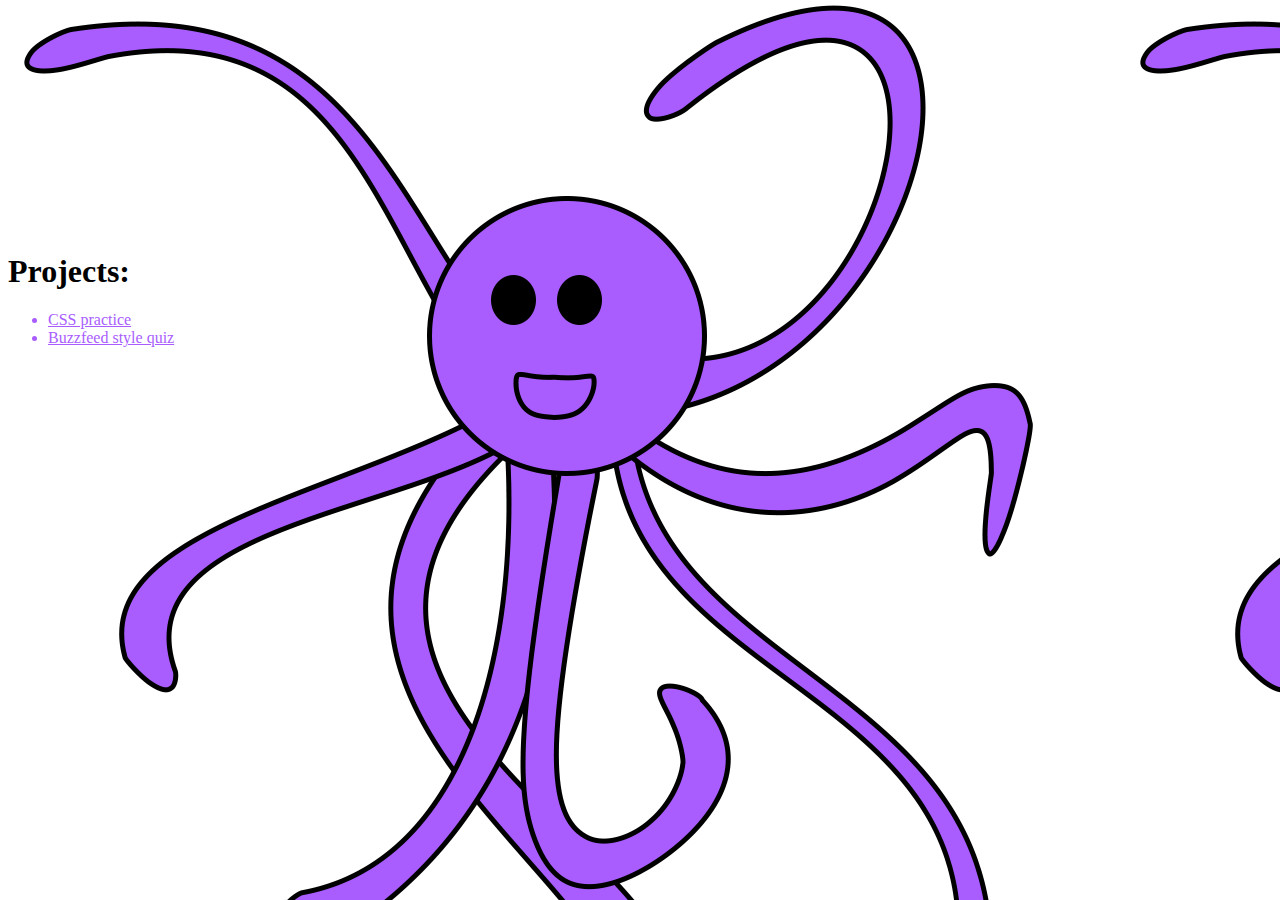
<file: index.html>
<style>
	li, a{
		color:#a95dff;
	}
</style>

<body style="background-image:url('octopus.png');">


<div style="margin-top:20%;">
	<h1>Projects:</h1>
	<ul>
		<li><a href="/survey">CSS practice</a></li>
		<li><a href="/quiz">Buzzfeed style quiz</a></li>
	</ul>

</div>

</div>
</file>
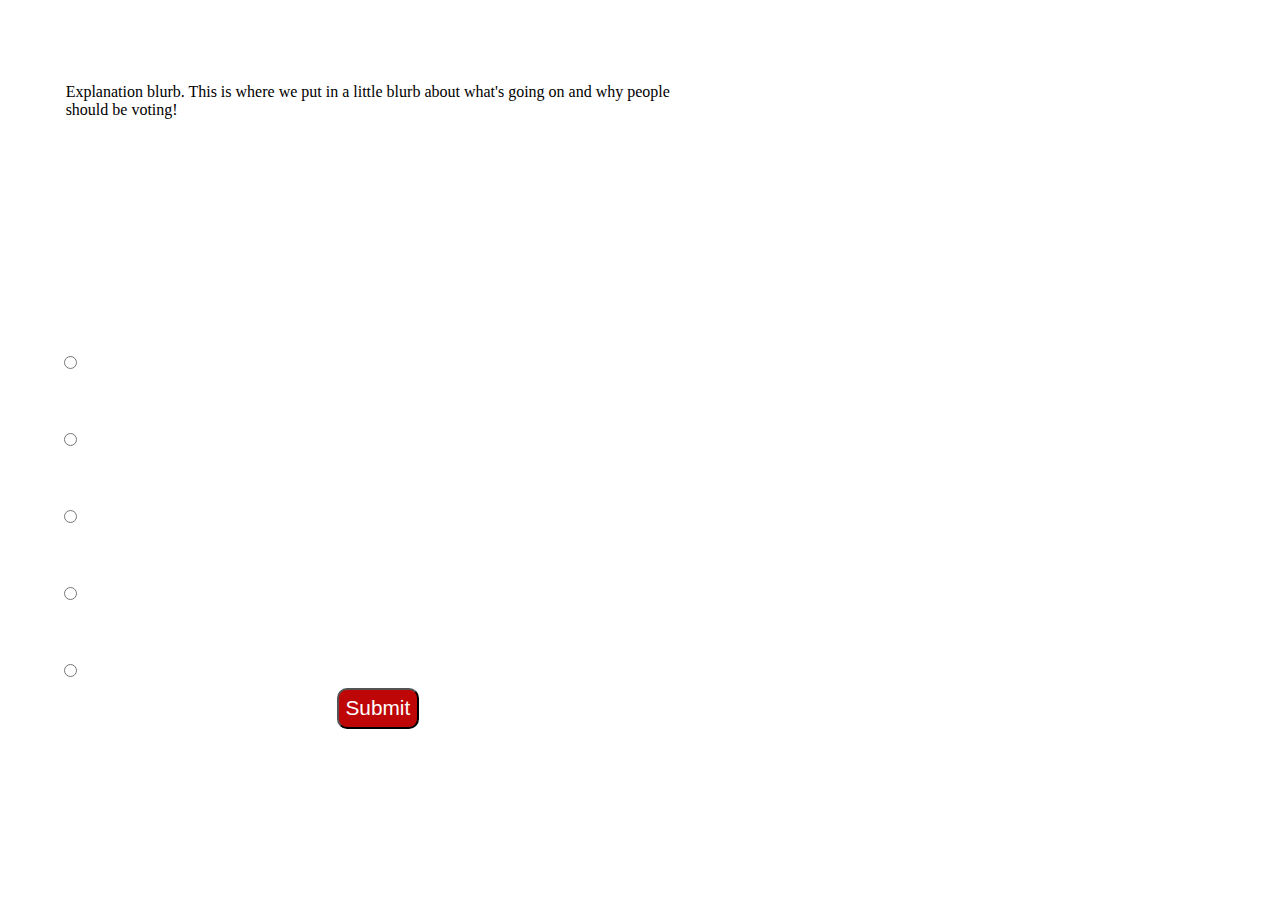
<file: Vote_train.html>
<!--


<iframe width="80%" height="100" scrolling="no" frameborder="no" src="https://w.soundcloud.com/player/?url=INSERT_URL_HERE&amp;color=be0606&amp;auto_play=false&amp;hide_related=false&amp;show_comments=true&amp;show_user=true&amp;show_reposts=false"></iframe>


-->

<head>


<style type="text/css">

body{
	background-image:url('http://www.globalpovertyproject.com/wp-content/uploads/2015/03/140422_PL_Train_0920.jpg');
	background-position:fixed;
	background-repeat:no-repeat;
	-webkit-background-size: cover;
	-moz-background-size: cover;
	-o-background-size: cover;
	background-size: cover;
}

#vote{
	margin-left:3%;
	margin-right:45%;
	margin-top:5%;
}

form{
	margin-top:25%;
	margin-left:1%;
}

.required-message{
	display:none;
	color:#be0606;
}

.ss-choices{
	list-style-type:none;

}

.ss-question-list, .ss-form-entry, .ss-choices{
	padding:0%;
	margin:0%;
}

.ss-choice-item{
	padding:1%;
}

#ss-submit{
	text-align:center;
	margin:auto;
	background-color:#be0606;
	color:white;
	padding:1%;
	border-radius:10px;
	font-size:1.3em;
}



.error, .required, .errorbox-bad {
  border-color: rgb(196,59,29);
}

@media screen and (-webkit-device-pixel-ratio: 2) {
.ss-logo-image {
  background-image: url('//ssl.gstatic.com/docs/forms/forms_logo_small_dark_2x.png');
}

	@media(max-width:750px){
		#vote{
			margin-left:1%;
			margin-right:1%;
		}
	}
}

</style>

<script>
	function verify(){
		$('.required-message').css('display','none');
		
		var radio_buttons = $('.ss-q-radio');
		
		for(i=0; i<5; i++){
			if(radio_buttons[i].checked == true){
				return true;
			}
		}
		
		$('.required-message').css('display','block');
		return false;
	}
</script>



<link rel="alternate" type="text/xml+oembed" href="https://docs.google.com/forms/d/1darwWSiwvUMDhRSUWFuC7PCnFSJqWMhxRdZgV3hKr_A/oembed?url=https://docs.google.com/forms/d/1darwWSiwvUMDhRSUWFuC7PCnFSJqWMhxRdZgV3hKr_A/viewform&amp;format=xml">

</head>
<body>


<div id="vote">

	<p style="padding:3%;">
		Explanation blurb.  This is where we put in a little blurb about what's going on and why people should be voting!
	</p>

	<form action="https://docs.google.com/forms/d/1darwWSiwvUMDhRSUWFuC7PCnFSJqWMhxRdZgV3hKr_A/formResponse" method="POST" id="ss-form" target="_self" onsubmit="">
	<ol role="list" class="ss-question-list">

	<div class="ss-form-entry">


	<ul class="ss-choices" role="radiogroup" aria-label="Choose your favorite song  ">
		<li class="ss-choice-item"><label>
			<span class="ss-choice-item-control goog-inline-block"><input type="radio" name="entry.1162506607" value="Option 1" id="group_1162506607_1" role="radio" class="ss-q-radio" aria-label="Option 1" required="" aria-required="true"></span>
		
			<span class="ss-choice-label"><iframe width="80%" height="60" scrolling="no" frameborder="no" src="https://w.soundcloud.com/player/?url=https://soundcloud.com/trainofficial/02-hey-soul-sister&amp;color=be0606&amp;auto_play=false&amp;hide_related=false&amp;show_comments=true&amp;show_user=true&amp;show_reposts=false"></iframe>
			</span>
		</label></li> 
	
		<li class="ss-choice-item"><label>
			<span class="ss-choice-item-control goog-inline-block"><input type="radio" name="entry.1162506607" value="Option 2" id="group_1162506607_2" role="radio" class="ss-q-radio" aria-label="Option 2" required="" aria-required="true"></span>
		
		<span class="ss-choice-label"><iframe width="80%" height="60" scrolling="no" frameborder="no" src="https://w.soundcloud.com/player/?url=https://soundcloud.com/trainofficial/50-ways-to-say-goodbye&amp;color=be0606&amp;auto_play=false&amp;hide_related=false&amp;show_comments=true&amp;show_user=true&amp;show_reposts=false"></iframe></span>
	
		</label></li> 

		<li class="ss-choice-item"><label>
			<span class="ss-choice-item-control goog-inline-block"><input type="radio" name="entry.1162506607" value="Option 3" id="group_1162506607_3" role="radio" class="ss-q-radio" aria-label="Option 3" required="" aria-required="true"></span>
		
			<span class="ss-choice-label"><iframe width="80%" height="60" scrolling="no" frameborder="no" src="https://w.soundcloud.com/player/?url=https://soundcloud.com/trainofficial/11-marry-me&amp;color=be0606&amp;auto_play=false&amp;hide_related=false&amp;show_comments=true&amp;show_user=true&amp;show_reposts=false"></iframe></span>
		</label></li> 

		<li class="ss-choice-item"><label>
			<span class="ss-choice-item-control goog-inline-block"><input type="radio" name="entry.1162506607" value="Option 4" id="group_1162506607_4" role="radio" class="ss-q-radio" aria-label="Option 4" required="" aria-required="true"></span>
		
			<span class="ss-choice-label"><iframe width="80%" height="60" scrolling="no" frameborder="no" src="https://w.soundcloud.com/player/?url=https://soundcloud.com/gen-patton/meet-virginia-train&amp;color=be0606&amp;auto_play=false&amp;hide_related=false&amp;show_comments=true&amp;show_user=true&amp;show_reposts=false"></iframe></span>
		</label></li> 

		<li class="ss-choice-item"><label>
			<span class="ss-choice-item-control goog-inline-block"><input type="radio" name="entry.1162506607" value="Option 5" id="group_1162506607_5" role="radio" class="ss-q-radio" aria-label="Option 5" required="" aria-required="true"></span>
		
			<span class="ss-choice-label"><iframe width="80%" height="60" scrolling="no" frameborder="no" src="https://w.soundcloud.com/player/?url=https://soundcloud.com/trainofficial/03-drops-of-jupiter&amp;color=be0606&amp;auto_play=false&amp;hide_related=false&amp;show_comments=true&amp;show_user=true&amp;show_reposts=false"></iframe></span>
		</label></li>
	</ul>


	<div class="required-message">Please pick a song</div>
	</div>


	<input type="hidden" name="draftResponse" value="[,,&quot;-7217397980301597263&quot;]
	">
	<input type="hidden" name="pageHistory" value="0">


	<input type="hidden" name="fbzx" value="-7217397980301597263">
		<div style="margin:auto; text-align:center;"><input onclick="verify()" type="submit" name="submit" value="Submit" id="ss-submit"></div>

	</ol></form>


            
</div>

</body>
</file>
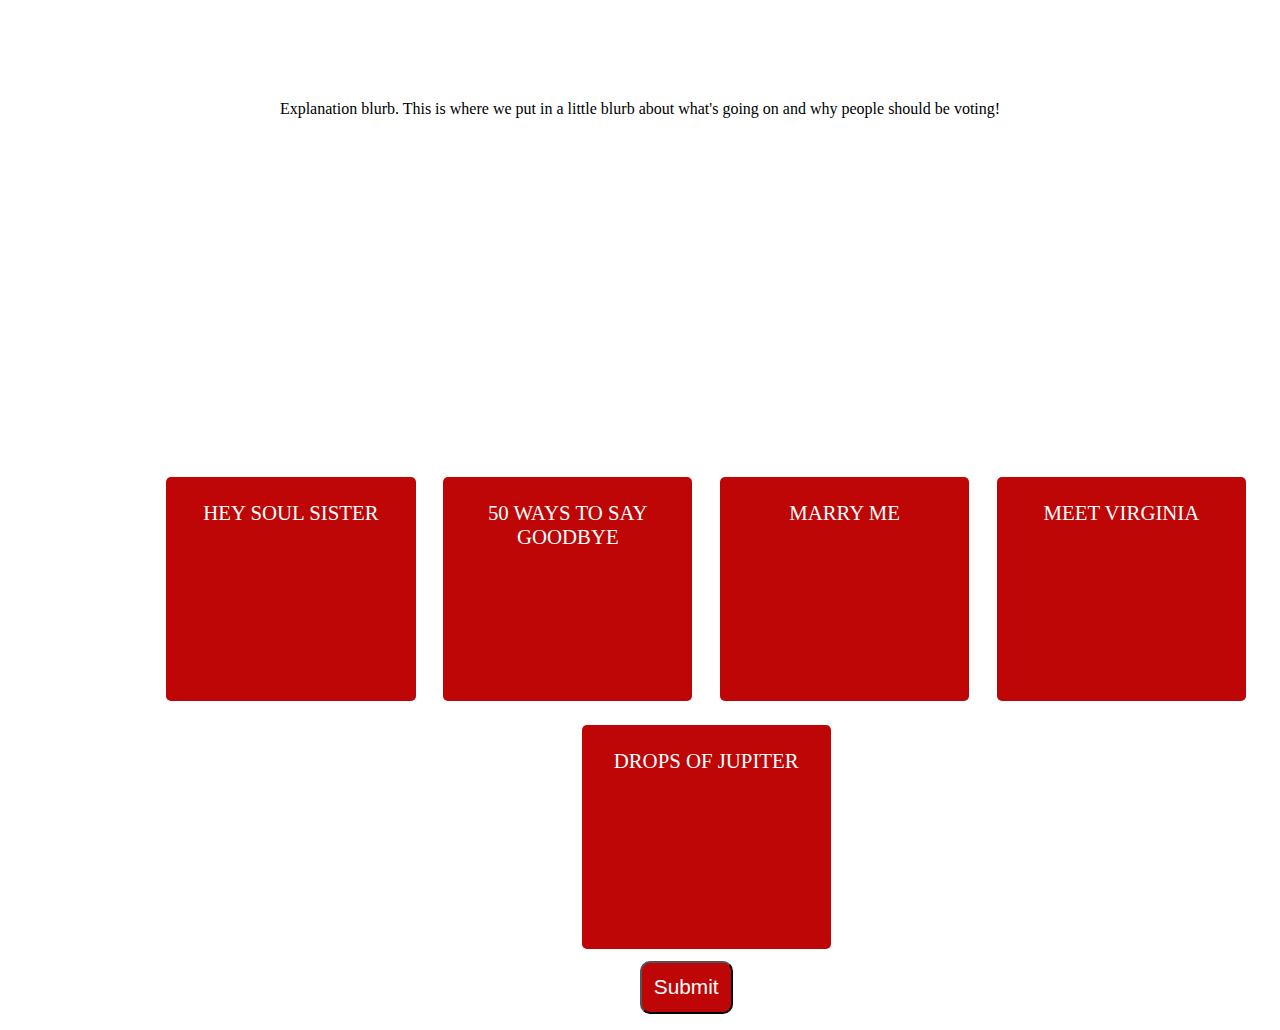
<file: Vote_train_v2.html>
<!--


<iframe width="80%" height="100" scrolling="no" frameborder="no" src="https://w.soundcloud.com/player/?url=INSERT_URL_HERE&amp;color=be0606&amp;auto_play=false&amp;hide_related=false&amp;show_comments=true&amp;show_user=true&amp;show_reposts=false"></iframe>


-->
<script src="http://ajax.googleapis.com/ajax/libs/jquery/1.10.2/jquery.min.js">
</script>
<head>


<style type="text/css">

body{
	background-image:url('http://www.globalpovertyproject.com/wp-content/uploads/2015/03/140422_PL_Train_0920.jpg');
	background-position:fixed;
	background-repeat:no-repeat;
	-webkit-background-size: cover;
	-moz-background-size: cover;
	-o-background-size: cover;
	background-size: cover;
}

.ss-q-radio, .question, radio{
	display:none;
}

#vote{
	margin-left:1%;
	margin-right:1%;
	margin-top:5%;
	text-align:center;
}

form{
	margin-top:25%;
	margin-left:1%;
}

.required-message{
	display:none;
	color:#be0606;
}

.ss-choices{
	list-style-type:none;

}

.ss-question-list, .ss-form-entry{
	width:100%;
}

.ss-choice-item{
	padding:2%;
	display:inline-block;
	width:17%;
	height:20%;
	margin:1%;
	background:#be0606;
	text-align:center;
	color:white;
	font-size:1.3em;
	border-radius:5px;
	text-transform:uppercase;
	vertical-align:top;
}


#ss-submit{
	text-align:center;
	margin:auto;
	background-color:#be0606;
	color:white;
	padding:1%;
	border-radius:10px;
	font-size:1.3em;
}



.error, .required, .errorbox-bad {
  border-color: rgb(196,59,29);
}

@media screen and (-webkit-device-pixel-ratio: 2) {
.ss-logo-image {
  background-image: url('//ssl.gstatic.com/docs/forms/forms_logo_small_dark_2x.png');
}

	@media(max-width:750px){
		#vote{
			margin-left:1%;
			margin-right:1%;
		}
		
		.ss-choice-item{
			width:96%;
			height:auto;
			display:block;
			margin-top:2%;
			margin-left:0%;
			margin-right:0%;
		}
		
		.desktop{
			display:none;
		}
	}
}

</style>

<script>
	function verify(){
		$('.required-message').css('display','none');
		
		var radio_buttons = $('.ss-q-radio');
		
		for(i=0; i<5; i++){
			if(radio_buttons[i].checked == true){
				return true;
			}
		}
		
		$('.required-message').css('display','block');
		return false;
	}
</script>
<script>	
	function choose(option, id){

		q=document.getElementsByClassName('ss-q-radio');
		q[option].checked=true;

		others= [];
		
		others=document.getElementsByClassName('ss-choice-item');
		for(var i=0; i<5; i++){
			others[i].style.opacity="0.4";
		}		
		
		selected=document.getElementById(id);
		selected.style.opacity="1";
	}
</script>



<link rel="alternate" type="text/xml+oembed" href="https://docs.google.com/forms/d/1darwWSiwvUMDhRSUWFuC7PCnFSJqWMhxRdZgV3hKr_A/oembed?url=https://docs.google.com/forms/d/1darwWSiwvUMDhRSUWFuC7PCnFSJqWMhxRdZgV3hKr_A/viewform&amp;format=xml">

</head>
<body>


<div id="vote">

	<p style="padding:3%;">
		Explanation blurb.  This is where we put in a little blurb about what's going on and why people should be voting!
	</p>

	<form action="https://docs.google.com/forms/d/1darwWSiwvUMDhRSUWFuC7PCnFSJqWMhxRdZgV3hKr_A/formResponse" method="POST" id="ss-form" target="_self" onsubmit="">
	<ol role="list" class="ss-question-list">

	<div class="ss-form-entry">


	<ul class="ss-choices" role="radiogroup" aria-label="Choose your favorite song  ">
	
		<li class="ss-choice-item" id="option0" onclick="choose(0, 'option0')"><label>
			<span class="ss-choice-item-control goog-inline-block"><input type="radio" name="entry.1162506607" value="Option 1" id="group_1162506607_1" role="radio" class="ss-q-radio question" aria-label="Option 1" required="" aria-required="true" style="display:none;"></span>
		
			<span class="ss-choice-label">Hey soul sister<br /><iframe id="song1" width="60" height="60" scrolling="no" frameborder="no" src="https://w.soundcloud.com/player/?url=https://soundcloud.com/trainofficial/02-hey-soul-sister&amp;color=be0606&amp;auto_play=false&amp;hide_related=false&amp;show_comments=true&amp;show_user=true&amp;show_reposts=false"></iframe>
			</span>
		</label></li> 
	
		<li class="ss-choice-item" id="option1" onclick="choose(1, 'option1')"><label>
			<span class="ss-choice-item-control goog-inline-block"><input type="radio" name="entry.1162506607" value="Option 2" id="group_1162506607_2" role="radio" class="ss-q-radio" aria-label="Option 2" required="" aria-required="true" style="display:none;"></span>
		
		<span class="ss-choice-label">50 ways to say goodbye<br /><iframe width="60" height="60" scrolling="no" frameborder="no" src="https://w.soundcloud.com/player/?url=https://soundcloud.com/trainofficial/50-ways-to-say-goodbye&amp;color=be0606&amp;auto_play=false&amp;hide_related=false&amp;show_comments=true&amp;show_user=true&amp;show_reposts=false"></iframe></span>
	
		</label></li> 

		<li class="ss-choice-item" id="option2" onclick="choose(2, 'option2')"><label>
			<span class="ss-choice-item-control goog-inline-block"><input type="radio" name="entry.1162506607" value="Option 3" id="group_1162506607_3" role="radio" class="ss-q-radio" aria-label="Option 3" required="" aria-required="true" style="display:none;"></span>
		
			<span class="ss-choice-label">Marry me<br /><br class="desktop" /><iframe width="60" height="60" scrolling="no" frameborder="no" src="https://w.soundcloud.com/player/?url=https://soundcloud.com/trainofficial/11-marry-me&amp;color=be0606&amp;auto_play=false&amp;hide_related=false&amp;show_comments=true&amp;show_user=true&amp;show_reposts=false"></iframe></span>
		</label></li> 

		<li class="ss-choice-item" id="option3" onclick="choose(3, 'option3')"><label>
			<span class="ss-choice-item-control goog-inline-block"><input type="radio" name="entry.1162506607" value="Option 4" id="group_1162506607_4" role="radio" class="ss-q-radio" aria-label="Option 4" required="" aria-required="true" style="display:none;"></span>
		
			<span class="ss-choice-label">Meet Virginia<br /><br class="desktop"/><iframe width="60" height="60" scrolling="no" frameborder="no" src="https://w.soundcloud.com/player/?url=https://soundcloud.com/gen-patton/meet-virginia-train&amp;color=be0606&amp;auto_play=false&amp;hide_related=false&amp;show_comments=true&amp;show_user=true&amp;show_reposts=false"></iframe></span>
		</label></li> 

		<li class="ss-choice-item" id="option4" onclick="choose(4, 'option4')"><label>
			<span class="ss-choice-item-control goog-inline-block"><input type="radio" name="entry.1162506607" value="Option 5" id="group_1162506607_5" role="radio" class="ss-q-radio" aria-label="Option 5" required="" aria-required="true" style="display:none;"></span>
		
			<span class="ss-choice-label">Drops of Jupiter<br /><iframe width="60" height="60" scrolling="no" frameborder="no" src="https://w.soundcloud.com/player/?url=https://soundcloud.com/trainofficial/03-drops-of-jupiter&amp;color=be0606&amp;auto_play=false&amp;hide_related=false&amp;show_comments=true&amp;show_user=true&amp;show_reposts=false"></iframe></span>
		</label></li>
	</ul>


	<div class="required-message">Please pick a song</div>
	</div>


	<input type="hidden" name="draftResponse" value="[,,&quot;-7217397980301597263&quot;]
	">
	<input type="hidden" name="pageHistory" value="0">


	<input type="hidden" name="fbzx" value="-7217397980301597263">
		<div style="margin:auto; text-align:center;"><input onclick="verify()" type="submit" name="submit" value="Submit" id="ss-submit"></div>

	</ol></form>


            
</div>

</body>
</file>
